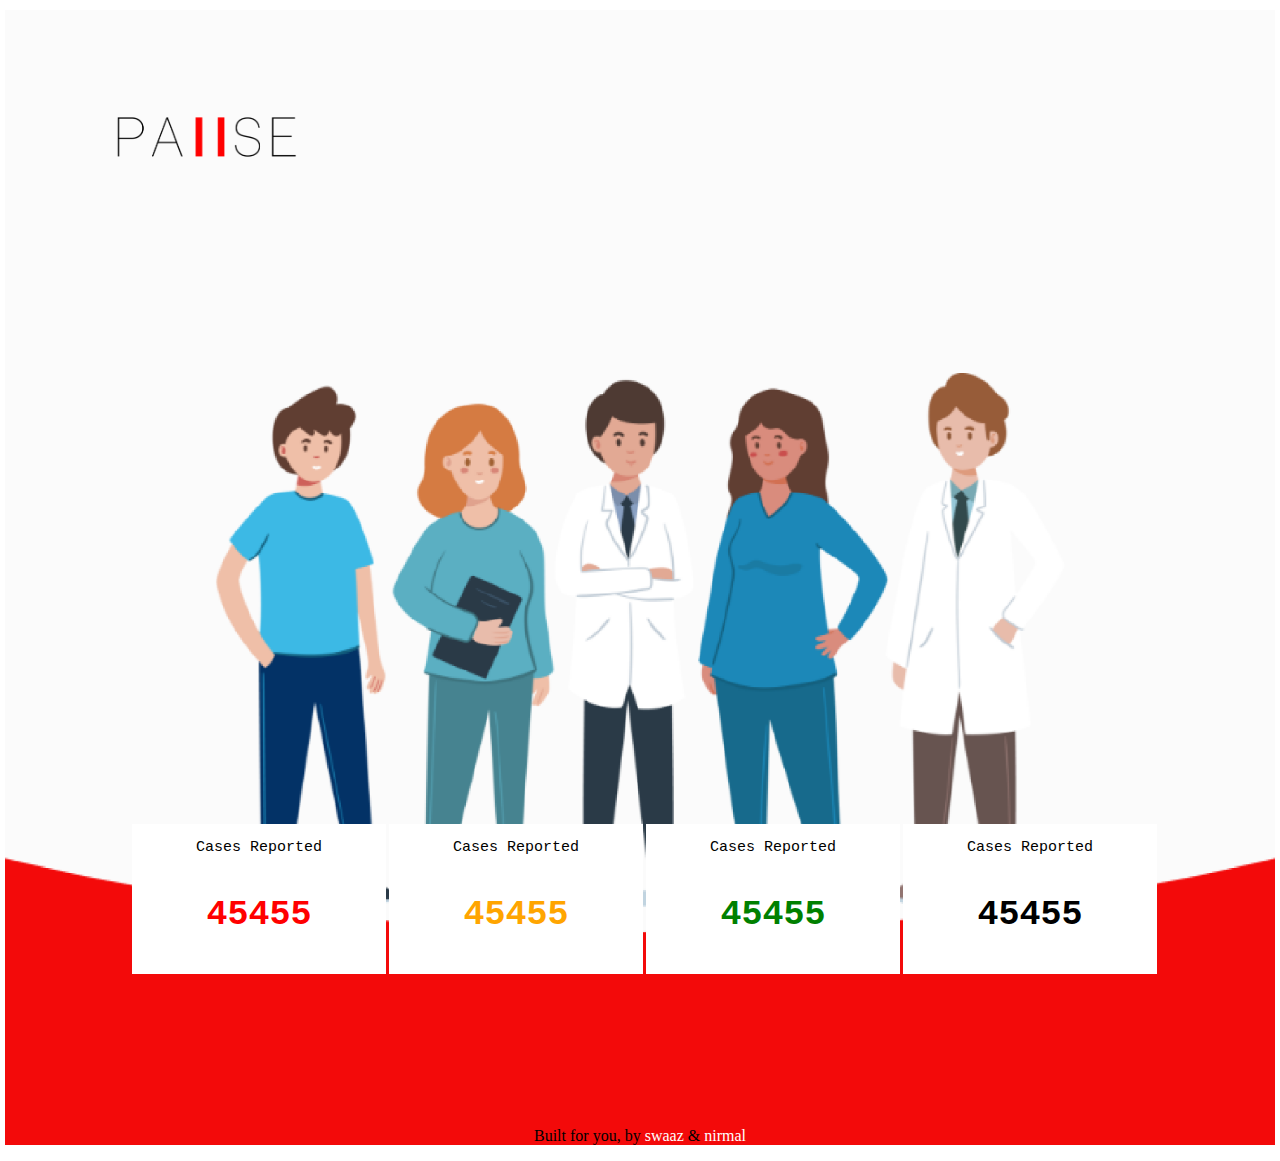
<file: test/index.html>
<!DOCTYPE html>
<html>

<head>
  <meta charset="utf-8" />
  <title>Map</title>
  <meta name="viewport" content="width=display-width" />
  <link href="https://fonts.googleapis.com/css?family=Open+Sans" rel="stylesheet" />
  <!--script src="https://api.tiles.mapbox.com/mapbox-gl-js/v1.8.1/mapbox-gl.js"></script-->
  <!--link href="https://api.tiles.mapbox.com/mapbox-gl-js/v1.8.1/mapbox-gl.css" rel="stylesheet" /-->
  <link rel="stylesheet" type="text/css" href="style.css" />
</head>

<body>
  <!--div id="map"></div--->
</body>
<!---script type="text/javascript" src="./script.js"></script-->
<header id="head" >
  <div class="container">
   <a class="link" href="index.html">
    <img src="./logo.png" id="logo"/>
   </a> 
  </div>
</header>

<section id="front-side">
  <div class="container">
    <div id="boxes">
      <div class="box">
        <p class="tag-title">Cases Reported</p>
        <p class="reported tag-digit">45455</p>
      </div>
      <div class="box">
        <p class="tag-title">Cases Reported</p>
        <p class="active tag-digit">45455</p>
      </div>
      <div class="box">
        <p class="tag-title">Cases Reported</p>
        <p class="recovered tag-digit">45455</p>
      </div>
      <div class="box">
        <p class="tag-title">Cases Reported</p>
        <p class="deaths tag-digit">45455</p>
      </div>
    </div>
  </div>
  
</section>
<footer>
  <div class="foot">
    <p>
      Built for you, by
      <a href="https://github.com/swaaz">swaaz</a>
      &amp;
      <a href="https://github.com/redfedted">nirmal</a>
    </p>
  </div>
</footer>
</html>
</file>
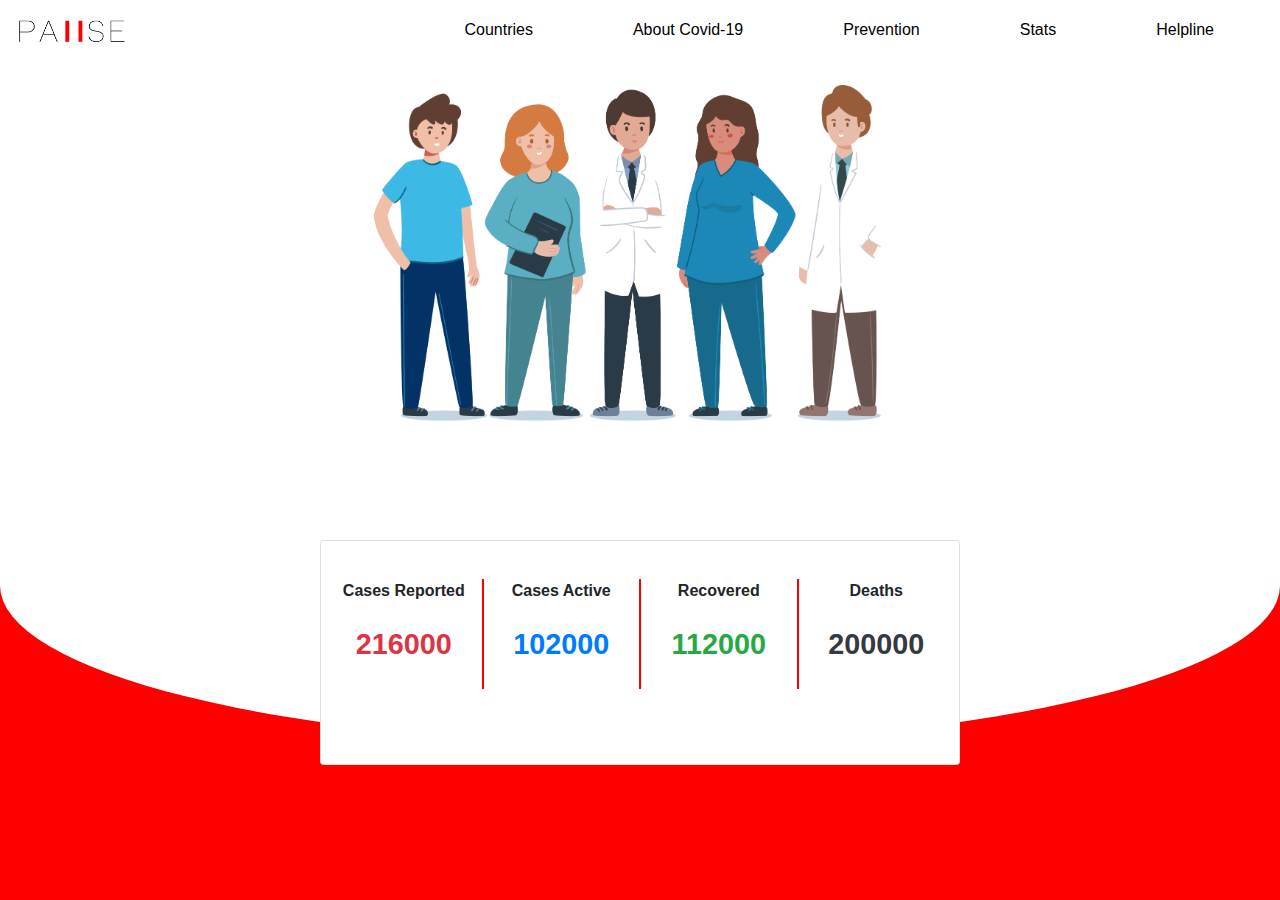
<file: indexv2.html>
<!DOCTYPE html>
<html lang="en">

<head>
    <meta charset="UTF-8">
    <meta name="viewport" content="width=device-width, initial-scale=1.0">
    <link rel="stylesheet" href="assets/bootstrap/css/bootstrap.min.css" />
    <link rel="stylesheet" href="styles.css">
    <!-- <script type="text/javascript" src="assets/script/script.js"></script> -->

    <title>Document</title>
</head>

<body>

    <nav class="navbar navbar-light ">
        <a class="navbar-brand" href="#">
            <!-- <strong class="text-danger" >Covid-19</strong> -->
            <img width="110" height="28" src="assets/img/logo cropped.jpg">
        </a>
        <div class="nav">
            <a class="nav-link " href="#countries">Countries</a>
            <a class="nav-link" href="#aboutcovid">About Covid-19</a>
            <a class="nav-link" href="#prevention">Prevention</a>
            <a class="nav-link" href="#stats">Stats</a>
            <a class="nav-link" href="#helpline">Helpline</a>
        </div>
    </nav>
    <section class="main-body">
        <center>
            <img width="45%" height="45%" src="assets/img/center-img.png">
            <div class="myBox"></div>
            <div class="card">
                <div class="card-body">
                    <div class="row">
                        <div class="col right">
                            <strong>Cases Reported</strong>
                            <strong>
                                <div class="covidcounter text-danger icases">216000</div>
                            </strong>

                        </div>
                        <div class="col right">
                            <strong>Cases Active</strong>
                            <strong>
                                <div class="covidcounter text-primary tcases">102000</div>
                            </strong>

                        </div>
                        <div class="col right">
                            <strong>Recovered</strong>
                            <strong>
                                <div class="covidcounter text-success trecovered">112000</div>
                            </strong>
                        </div>
                        <div class="col ">
                            <strong>Deaths</strong>
                            <strong>
                                <div class="covidcounter text-dark tdeaths">200000</div>
                            </strong>
                        </div>
                    </div>
                </div>
            </div>
            <div class="blankspace"></div>

           
        </center>
    </section>
   
</body>

</html>
</file>
<file: test/style.css>
body {
    margin: 5px 5px 0 5px;
    padding: 0;
    overflow-x: hidden;
  }

  #map {
    position: absolute;
    top: 0;
    bottom: 0;
    width: 100%;
  }
  .container{
    margin: 0 ;
    width: 100%;
  
  }
    .marker {
      background-image: url('placeholder.png');
      background-size: cover;
      width: 50px;
      height: 50px;
      border-radius: 50%;
      cursor: pointer;
    }
    .mapboxgl-popup {
     max-width: 700px;
     max-height: 500px
      }

      .mapboxgl-popup-content {
       text-align: center;
       font-family: 'Open Sans', sans-serif;
    }
/* Local declaration */ 


header{
  margin: 2px;
  width: 100%;
  height: 10%;
}
header .container #logo{
  width: 15%;//
  margin-left: 2%;
  

}
#front-side{
  background-image: url(./Homepage-01.png);
  background-position: center;
  background-size: cover;
  width: 100%;
  height: 1100px;

}
header{
  margin: 10px;
  width: 100%;
  height: 10%;
}
header .container #logo{
  width: 20%;
  margin-left: 5%;
  float: left;

}
.container{
  text-align: center;
}
#boxes{
  display: flex;
  width: 100%;
  height: 150px;
  padding: 560px 10% 0 10%;
  column-gap: 3px;
  column-rule-style: solid ;
  column-rule-color: #ff0000;
}
#boxes .box{
  background-color: white;
  width: 20%;
  
  
}
#boxes .box .tag-title{
  font-family: monospace;
  font-size: 15px;
  font-weight: 400;
}
#boxes .box .tag-digit{
  padding-top: 4px;
  font-size: 35px;
  font-weight: bolder;
  font-family: monospace;
  
}
#boxes .box .reported{
  color: red;
}
#boxes .box .active{
  color: orange;
}
#boxes .box .recovered{
  color: green;
}
#boxes .box .deaths{
  color:black;
}
.foot{
  padding-top: 1px;
  background-color:#f30a0a;
  text-align: center;
}
.foot a{
  color: white;
  text-decoration: none;
}
/*webview*/

@media screen and (min-width: 1400px){
  header{
    margin: 2px;
    width: 100%;
    height: 10%;
  }
  header .container #logo{
    width: 15%;//
    margin-left: 2%;
    
  
  }
  #front-side{
    background-image: url(./Homepage-01.png);
    background-position: center;
    background-size: cover;
    width: 100%;
    height: 1100px;
  
  }
  header{
    margin: 10px;
    width: 100%;
    height: 10%;
  }
  header .container #logo{
    width: 20%;
    margin-left: 5%;
    float: left;
  
  }
  .container{
    text-align: center;
  }
  #boxes{
    display: flex;
    width: 100%;
    height: 150px;
    padding: 560px 10% 0 10%;
    column-gap: 3px;
    column-rule-style: solid ;
    column-rule-color: #ff0000;
  }
  #boxes .box{
    background-color: white;
    width: 20%;
    
    
  }
  #boxes .box .tag-title{
    font-family: monospace;
    font-size: 15px;
    font-weight: 400;
  }
  #boxes .box .tag-digit{
    padding-top: 4px;
    font-size: 35px;
    font-weight: bolder;
    font-family: monospace;
    
  }
  #boxes .box .reported{
    color: red;
  }
  #boxes .box .active{
    color: orange;
  }
  #boxes .box .recovered{
    color: green;
  }
  #boxes .box .deaths{
    color:black;
  }
  .foot{
    padding: 1px 0 1px 0;
    background-color:#f30a0a;
    text-align: center;
  }
  .foot a{
    color: white;
    text-decoration: none;
  }
 
}
</file>
<file: styles.css>
.navbar{
    height: 60px;
}

.nav-link{
    padding-left: 50px;
    padding-right: 50px;
    color: black;
}

.nav-link:hover{
    color: red;
}


.card{
 
    height: 25%;
    width: 50%;
    position: absolute;
    top: 60%;
    left: 25%;
}

.row{
    margin-top: 3%;
}
.col{
    height: 110px;
    align-self: stretch;
    
}

.col-blue{
    color: lightblue;

}

.right{
    border-right: 2px solid red;
}

.covidcounter{
    margin-top: 20px;
    font-size: 1.8em;
    font-style: bold;
}
.myBox{
        display: inline-block;
        position: absolute;
        width: 100%;
        height: 35%;
        background-color: red;
        left: 0%;
        border-radius: -10% -100% 0% 0%;
       
        bottom: 0%;
      
}
/* picked this code from internet */
.myBox:before {
    content: '';
    position: absolute;
    width: 100%;
    height: 100%;
    border-radius: 85%;
    background-color: white;
    
    left: 0;
    top:-50%;
   
  
  } 

/* Mobile Screen */

@media only screen and (max-width:600px)
{
    .navbar{
        height: 60px;
        width: 100%;
    }
    .nav{
        width: 100%;
    }
    .nav-link{
        padding-left: 50px;
        padding-right: 50px;
        color: black;
    }
    
    .nav-link:hover{
        color: red;
    }
    
    body section{
        margin-top: 20%;
    }
    .main-body img{
        width: 80%;
        height: 15%;
    }
    .card{
        margin-top: 2%;
        height: 25%;
        width: 50%;
        position: absolute;
        top: 60%;
        left: 25%;
        background-color:white;
        margin-top: 6%;
    }
    .card-body{
        background-color: white;
    }
    .row{
        margin-top: 3%;
    }
    .col{
        height: 110px;
        align-self: stretch;
        
    }
    
    .col-blue{
        color: lightblue;
    
    }
    
    .right{
        border-right: 0px solid red;
    }
    
    .covidcounter{
        margin-top: 20px;
        font-size: 1.8em;
        font-style: bold;
    }
    .myBox{
            
            display: inline-block;
            position: absolute;
            width: 100%;
            height: 35%;
            background-color: red;
            left: 0%;
            border-radius: -10% -100% 0% 0%;
           
            bottom: 0%;
          
    }
    /* picked this code from internet */
    .myBox:before {
        content: '';
        position: absolute;
        width: 100%;
        height: 100%;
        border-radius: 85%;
        background-color: white;
        
        left: 0;
        top:-50%;
       
      
      } 
      .blankspace{
          margin-top: 30%;
          height: 500px;
          background-color: #ff0000;
      }
    
}
</file>
